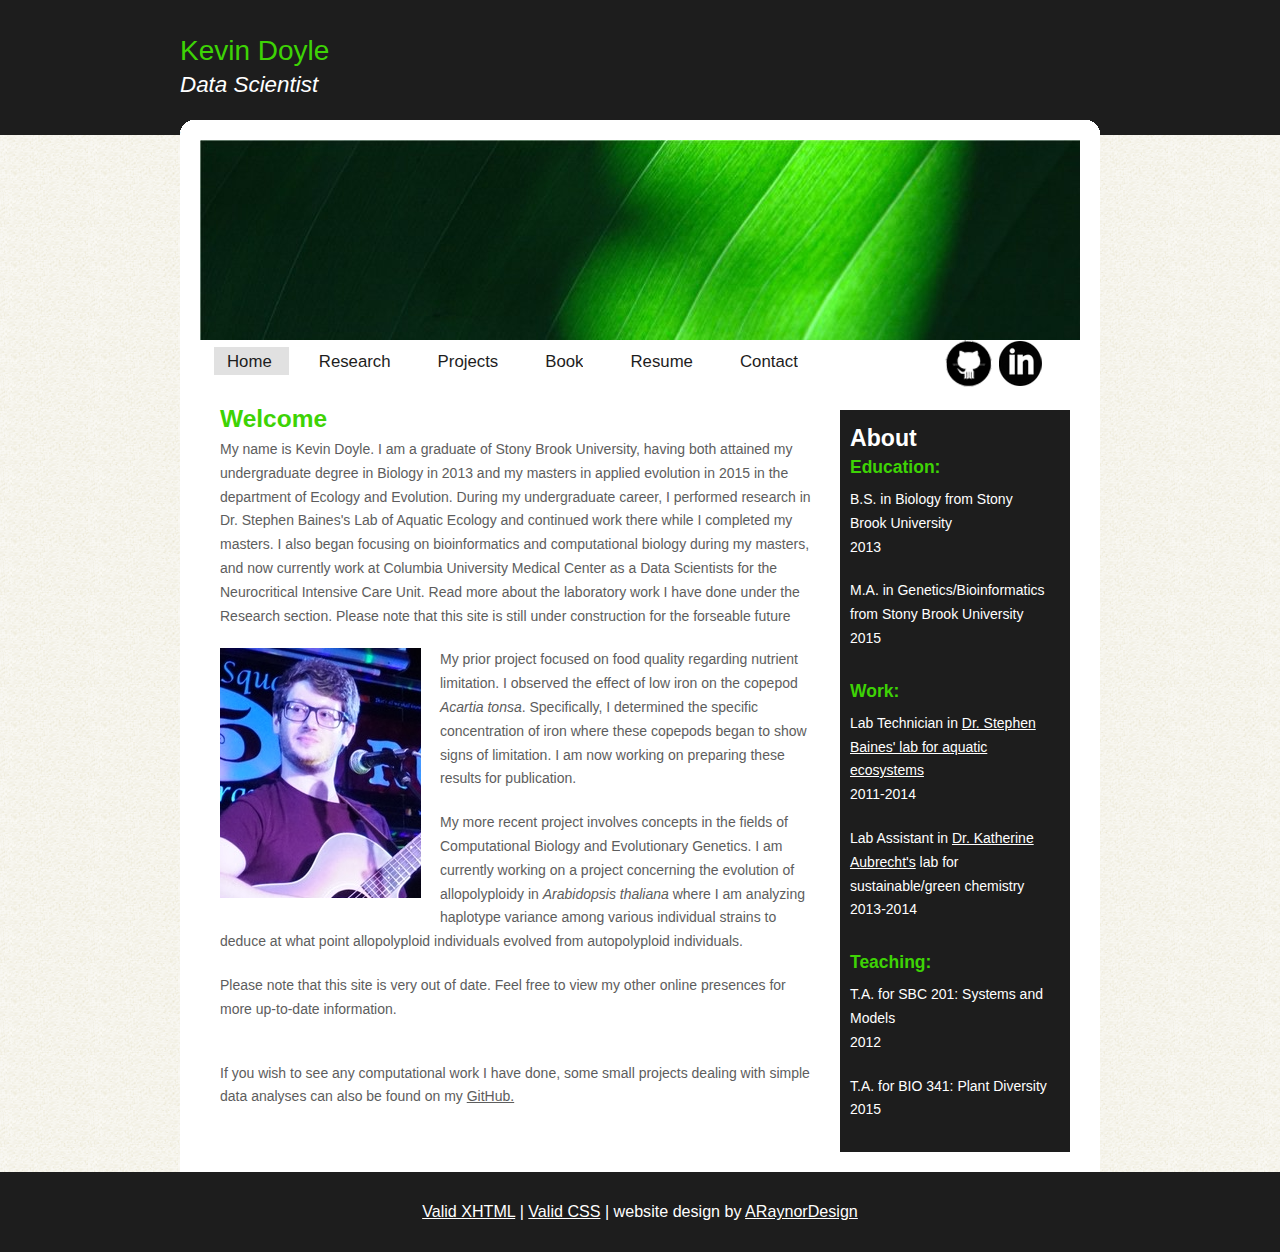
<file: index.html>
<!DOCTYPE html PUBLIC "-//W3C//DTD XHTML 1.1//EN" "http://www.w3.org/TR/xhtml11/DTD/xhtml11.dtd">
<html xmlns="http://www.w3.org/1999/xhtml" xml:lang="en">

<head>
  <title>Kevin Doyle</title>
  <meta name="description" content="Kevin Doyle - Data Scientist" />
  <meta name="keywords" content="enter your keywords here" />
  <meta http-equiv="content-type" content="text/html; charset=iso-8859-1" />
  <link rel="stylesheet" type="text/css" href="css/style.css" />
  <script type="text/javascript" src="js/jquery.min.js"></script>
  <script type="text/javascript" src="js/jquery.easing.min.js"></script>
  <script type="text/javascript" src="js/jquery.lavalamp.min.js"></script>
  <script type="text/javascript">
    $(function() {
      $("#lava_menu").lavaLamp({
        fx: "backout",
        speed: 700
      });
    });
  </script>

</head>

<body>
  <div id="main">
    <div id="header">  
      <h1><span>Kevin Doyle</span></h1>	
	  <h2>Data Scientist</h2>
    </div><!--close header-->			
    <div class="container_header"><p>&nbsp;</p></div>
    <div id="site_background"> 
      <div id="banner">  
		<div id="banner_content">
		</div><!--close banner_content-->	
      </div><!--close banner-->		
	  <div id="site_content">
	    <div id="menubar">
          <ul class="lavaLampWithImage" id="lava_menu">
            <li class="current"><a href="index.html">Home</a></li>
            <li><a href="research.html">Research</a></li>
            <li><a href="projects.html">Projects</a></li>
            <li><a href="book.html">Book</a></li>
            <li><a href="cv.html">Resume</a></li>
              <!-- Change this contact tab or just remove it later -->
            <li><a href="contact.html">Contact</a></li>
          </ul>
	      <div id="contact">
	        <a href="https://github.com/kwdoyle"><img src="images/icons/github_new2.png" alt="github" /></a>
            
            <a href="https://www.linkedin.com/pub/kevin-doyle/78/31a/788"><img src="images/icons/linkedin_new2.png" alt="linkedin" /></a>
	      </div><!--close contact-->
	    </div><!--close menubar-->	
        <div id="content">
          <div class="content_item">
            <h1>Welcome</h1>
            <p>My name is Kevin Doyle. I am a graduate of Stony Brook University, having both attained my undergraduate degree in Biology in 2013 and my masters in applied evolution in 2015 in the department of Ecology and Evolution. During my undergraduate career, I performed research in Dr. Stephen Baines's Lab of Aquatic Ecology and continued work there while I completed my masters. I also began focusing on bioinformatics and computational biology during my masters, and now currently work at Columbia University Medical Center as a Data Scientists for the Neurocritical Intensive Care Unit. Read more about the laboratory work I have done under the Research section. Please note that this site is still under construction for the forseable future</p>
            <!-- put this back if I want a title above the picture <h3>Title here.</h3> -->
            <div style="width:200px; float:left; padding: 0px 20px 10px 0px;"><img alt="image" src="images/me.png" /></div>
            <p>My prior project focused on food quality regarding nutrient limitation. I observed the effect of low iron on the copepod <i>Acartia tonsa</i>. Specifically, I determined the specific concentration of iron where these copepods began to show signs of limitation. I am now working on preparing these results for publication.</p>
            <p>My more recent project involves concepts in the fields of Computational Biology and Evolutionary Genetics. I am currently working on a project concerning the evolution of allopolyploidy in <i>Arabidopsis thaliana</i> where I am analyzing haplotype variance among various individual strains to deduce at what point allopolyploid individuals evolved from autopolyploid individuals.</p>
	    <p>Please note that this site is very out of date. Feel free to view my other online presences for more up-to-date information.</p>
            <p></p>
              <p>If you wish to see any computational work I have done, some small projects dealing with simple data analyses can also be found on my <a href="https://github.com/kwdoyle">GitHub.</a></p>
		  </div><!--close content_item-->	
	      
		  <div class="sidebar_container">       
		    <div class="sidebar">
              <div class="sidebar_item">
                <h2>About</h2>
			    <h3>Education:</h3>
                  <p>B.S. in Biology from Stony Brook University<br />2013</p>
                <p>M.A. in Genetics/Bioinformatics from Stony Brook University<br />2015</p>
              </div><!--close sidebar_item--> 
            </div><!--close sidebar--> 
              
		    <div class="sidebar">
              <div class="sidebar_item">
                <h3>Work:</h3>
                <p>Lab Technician in <a href="http://life.bio.sunysb.edu/ee/baineslab/index.html">Dr. Stephen Baines' lab for aquatic ecosystems</a> <br />2011-2014</p>
                <p>Lab Assistant in <a href="http://www.chem.stonybrook.edu/faculty/aubrecht.shtml">Dr. Katherine Aubrecht's</a> lab for sustainable/green chemistry <br />2013-2014</p>      
              </div><!--close sidebar_item--> 
            </div><!--close sidebar-->  

		    <div class="sidebar">
              <div class="sidebar_item">
                <h3>Teaching:</h3>
                  <p>T.A. for SBC 201: Systems and Models <br />2012</p>
                  <p>T.A. for BIO 341: Plant Diversity <br />2015</p>
              </div><!--close sidebar_item--> 
            </div><!--close sidebar-->  
           </div><!--close sidebar_container-->	

           <br style="clear:both;" />
        </div><!--close content-->	
      </div><!--close site_content-->	
	</div><!--close site_background-->	
    <div id="footer">  
	  <div id="footer_content">
        <a href="http://validator.w3.org/check?uri=referer">Valid XHTML</a> | <a href="http://jigsaw.w3.org/css-validator/check/referer">Valid CSS</a> | website design by <a href="http://www.araynordesign.co.uk">ARaynorDesign</a>
      </div><!--close footer_content-->	
    </div><!--close footer-->	
  </div><!--close main-->	
</body>
</html>
</file>
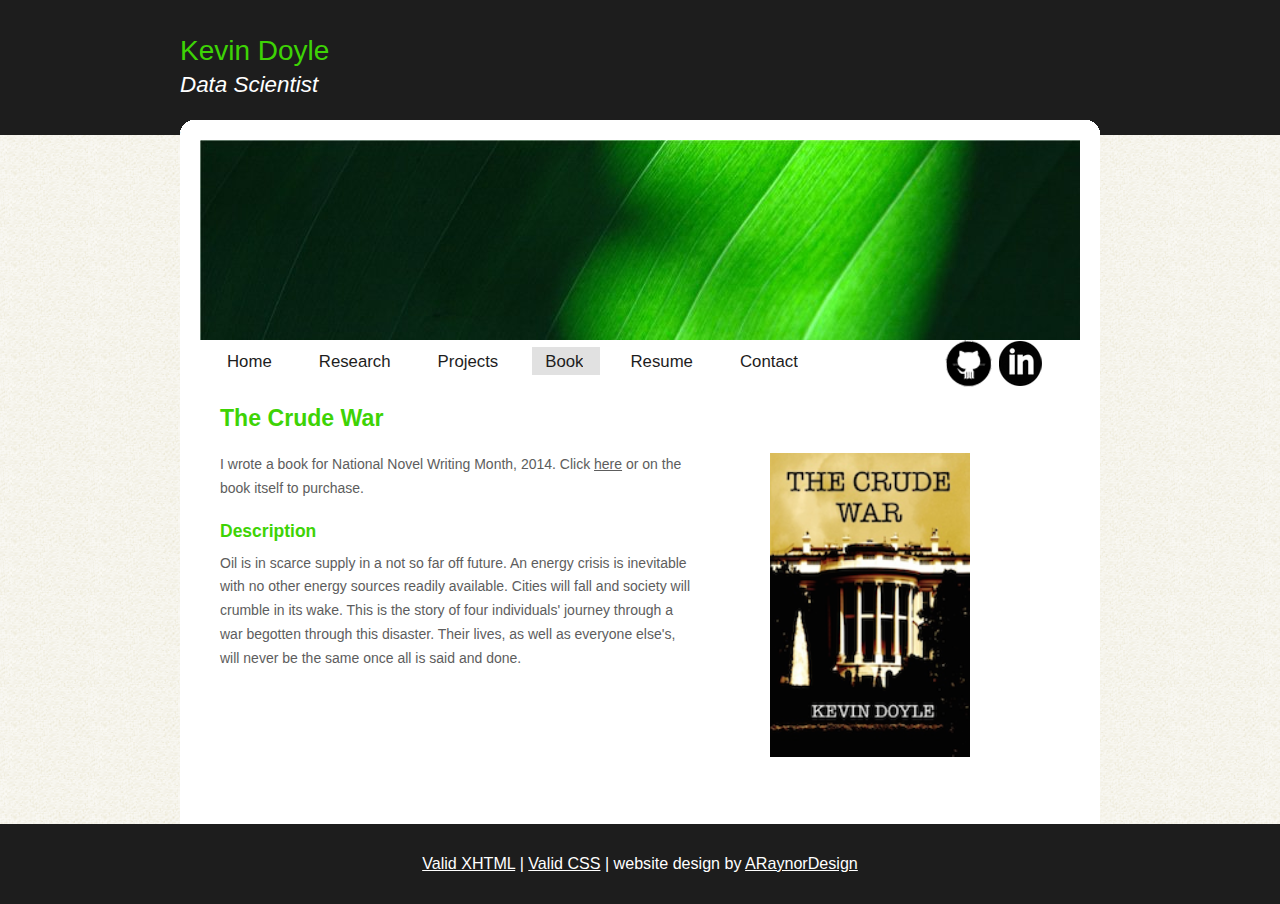
<file: book.html>
<!DOCTYPE html PUBLIC "-//W3C//DTD XHTML 1.1//EN" "http://www.w3.org/TR/xhtml11/DTD/xhtml11.dtd">
<html xmlns="http://www.w3.org/1999/xhtml" xml:lang="en">
<!-- change this page to publications when the time comes -->
<head>
  <title>Kevin Doyle</title>
  <meta name="description" content="Kevin Doyle - Data Scientist" />
  <meta name="keywords" content="enter your keywords here" />
  <meta http-equiv="content-type" content="text/html; charset=iso-8859-1" />
  <link rel="stylesheet" type="text/css" href="css/style.css" />
  <script type="text/javascript" src="js/jquery.min.js"></script>
  <script type="text/javascript" src="js/jquery.easing.min.js"></script>
  <script type="text/javascript" src="js/jquery.lavalamp.min.js"></script>
  <script type="text/javascript">
    $(function() {
      $("#lava_menu").lavaLamp({
        fx: "backout",
        speed: 700
      });
    });
  </script>
</head>

<body>
  <div id="main">
    <div id="header">  
      <h1><span>Kevin Doyle</span></h1>	
	  <h2>Data Scientist</h2>   
    </div><!--close header-->			
  
    <div class="container_header"><p>&nbsp;</p></div>
    <div id="site_background"> 
	  <div id="banner">  
		<div id="banner_content">
		</div><!--close banner_content-->	
      </div><!--close banner-->		
      <div id="site_content">
	    <div id="menubar">
          <ul class="lavaLampWithImage" id="lava_menu">
            <li><a href="index.html">Home</a></li>
            <li><a href="research.html">Research</a></li>
            <li><a href="projects.html">Projects</a></li>
            <li class="current"><a href="book.html">Book</a></li>
            <li><a href="cv.html">Resume</a></li>
            <li><a href="contact.html">Contact</a></li>
          </ul>
	      <div id="contact">
	        <a href="https://github.com/kwdoyle"><img src="images/icons/github_new2.png" alt="github" /></a>
            
            <a href="https://www.linkedin.com/pub/kevin-doyle/78/31a/788"><img src="images/icons/linkedin_new2.png" alt="linkedin" /></a>
	      </div><!--close contact-->
	    </div><!--close menubar-->	
        <div id="content">
          <div class="content_item_4">
              <h2>The Crude War</h2>
		      
              <br/>
              <div style="float:right; width:250px;">
                  <a href="https://www.createspace.com/4859946"><img src="images/crudewar.png" width="200" height="304" alt="book" /></a>
	          </div>
              <!-- this style= stuff will determine the size of the text box here -->
              <div style="float:left; width:475px;"><p>I wrote a book for National Novel Writing Month, 2014. Click <a href="https://www.createspace.com/4859946">here</a> or on the book itself to purchase.</p>
                  <h3>Description</h3>
                  <p>Oil is in scarce supply in a not so far off future. An energy crisis is inevitable with no other energy sources readily available. Cities will fall and society will crumble in its wake. This is the story of four individuals' journey through a war begotten through this disaster. Their lives, as well as everyone else's, will never be the same once all is said and done.</p></div>
	          <br style="clear:both" />
              <p>&nbsp;</p>
          </div><!--close content_item-->
	    
           <br style="clear:both;" />
        </div><!--close content-->	
      </div><!--close site_content-->	
	</div><!--close site_background-->	
    <div id="footer">  
	  <div id="footer_content">
        <a href="http://validator.w3.org/check?uri=referer">Valid XHTML</a> | <a href="http://jigsaw.w3.org/css-validator/check/referer">Valid CSS</a> | website design by <a href="http://www.araynordesign.co.uk">ARaynorDesign</a>
      </div><!--close footer_content-->	
    </div><!--close footer-->	
  </div><!--close main-->	
</body>
</html>
</file>
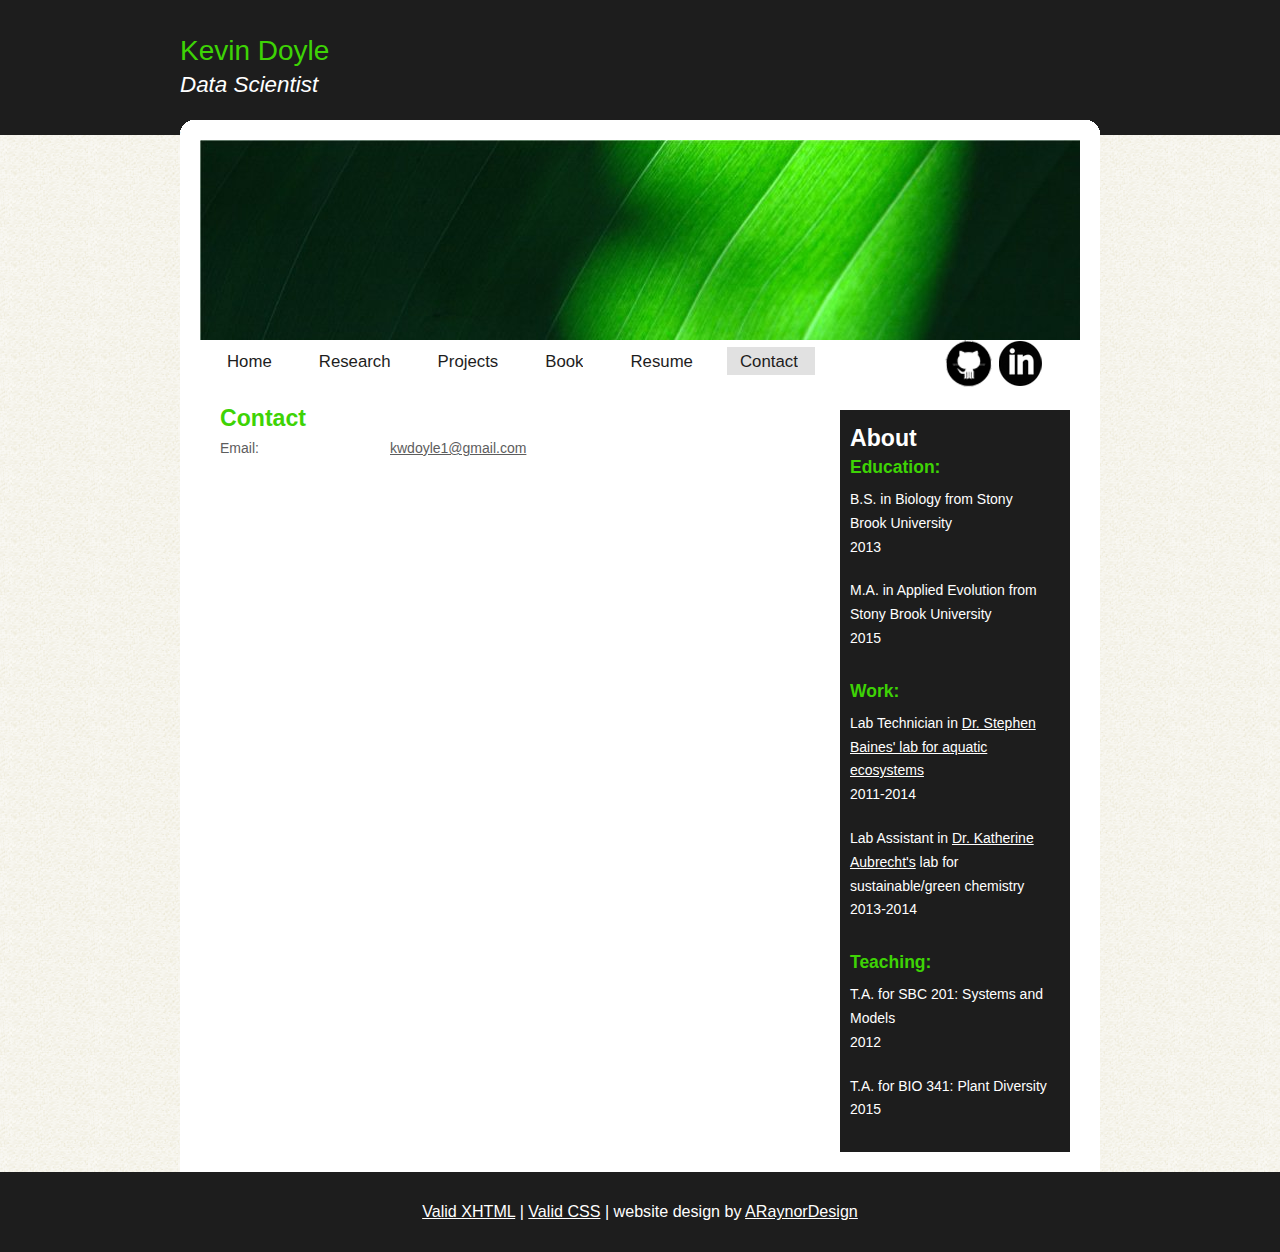
<file: contact.html>
<!DOCTYPE html PUBLIC "-//W3C//DTD XHTML 1.1//EN" "http://www.w3.org/TR/xhtml11/DTD/xhtml11.dtd">
<html xmlns="http://www.w3.org/1999/xhtml" xml:lang="en">

<head>
  <title>Kevin Doyle</title>
  <meta name="description" content="Kevin Doyle - Data Scientist" />
  <meta name="keywords" content="enter your keywords here" />
  <meta http-equiv="content-type" content="text/html; charset=iso-8859-1" />
  <link rel="stylesheet" type="text/css" href="css/style.css" />
  <script type="text/javascript" src="js/jquery.min.js"></script>
  <script type="text/javascript" src="js/jquery.easing.min.js"></script>
  <script type="text/javascript" src="js/jquery.lavalamp.min.js"></script>
  <script type="text/javascript">
    $(function() {
      $("#lava_menu").lavaLamp({
        fx: "backout",
        speed: 700
      });
    });
  </script>
</head>

<body>
  <div id="main">
    <div id="header">  
      <h1><span>Kevin Doyle</span></h1>	
	  <h2>Data Scientist</h2>     
    </div><!--close header-->			
  
    <div class="container_header"><p>&nbsp;</p></div>
    <div id="site_background">       
	  <div id="banner">  
		<div id="banner_content">
		</div><!--close banner_content-->	
      </div><!--close banner-->		
      <div id="site_content">
	    <div id="menubar">
          <ul class="lavaLampWithImage" id="lava_menu">
            <li><a href="index.html">Home</a></li>
            <li><a href="research.html">Research</a></li>
            <li><a href="projects.html">Projects</a></li>
            <li><a href="book.html">Book</a></li>
            <li><a href="cv.html">Resume</a></li>
            <li class="current"><a href="contact.html">Contact</a></li>
          </ul>
	      <div id="contact">
	        <a href="https://github.com/kwdoyle"><img src="images/icons/github_new2.png" alt="github" /></a>
            
            <a href="https://www.linkedin.com/pub/kevin-doyle/78/31a/788"><img src="images/icons/linkedin_new2.png" alt="linkedin" /></a>
	      </div><!--close contact-->
	    </div><!--close menubar-->	
        <div id="content">
          <div class="clear"></div>
          <div class="content_item">
            <h2>Contact</h2>
            
            <div style="width:170px; float:left;"><p>Email:</p></div>
              <div style="width:430px; float:right;"><p><a href="mailto:kwdoyle1@gmail.com">kwdoyle1@gmail.com</a></p></div>
            <!-- <div style="width:170px; float:left;"><p>This can be another potential thing:</p></div>
		    <div style="width:430px; float:right;"><p>hi</p></div> -->
            
          </div><!--close content_item-->
	    
		 <div class="sidebar_container">       
		    <div class="sidebar">
              <div class="sidebar_item">
                <h2>About</h2>
			    <h3>Education:</h3>
                  <p>B.S. in Biology from Stony Brook University<br />2013</p>
                <p>M.A. in Applied Evolution from Stony Brook University<br />2015</p>
              </div><!--close sidebar_item--> 
            </div><!--close sidebar--> 
              
		    <div class="sidebar">
              <div class="sidebar_item">
                <h3>Work:</h3>
                 <p>Lab Technician in <a href="http://life.bio.sunysb.edu/ee/baineslab/index.html">Dr. Stephen Baines' lab for aquatic ecosystems</a> <br />2011-2014</p>
                <p>Lab Assistant in <a href="http://www.chem.stonybrook.edu/faculty/aubrecht.shtml">Dr. Katherine Aubrecht's</a> lab for sustainable/green chemistry <br />2013-2014</p> 
              </div><!--close sidebar_item--> 
            </div><!--close sidebar-->  

		    <div class="sidebar">
              <div class="sidebar_item">
                <h3>Teaching:</h3>
                  <p>T.A. for SBC 201: Systems and Models <br />2012</p>
                  <p>T.A. for BIO 341: Plant Diversity <br />2015</p>
              </div><!--close sidebar_item--> 
            </div><!--close sidebar-->  
           </div><!--close sidebar_container-->	
         <br style="clear:both;" />
      </div><!--close content-->	
    </div><!--close site_content-->	
	</div><!--close site_background-->	
    <div id="footer">  
	  <div id="footer_content">
        <a href="http://validator.w3.org/check?uri=referer">Valid XHTML</a> | <a href="http://jigsaw.w3.org/css-validator/check/referer">Valid CSS</a> | website design by <a href="http://www.araynordesign.co.uk">ARaynorDesign</a>
      </div><!--close footer_content-->	
    </div><!--close footer-->	
  </div><!--close main-->	
</body>
</html>
</file>
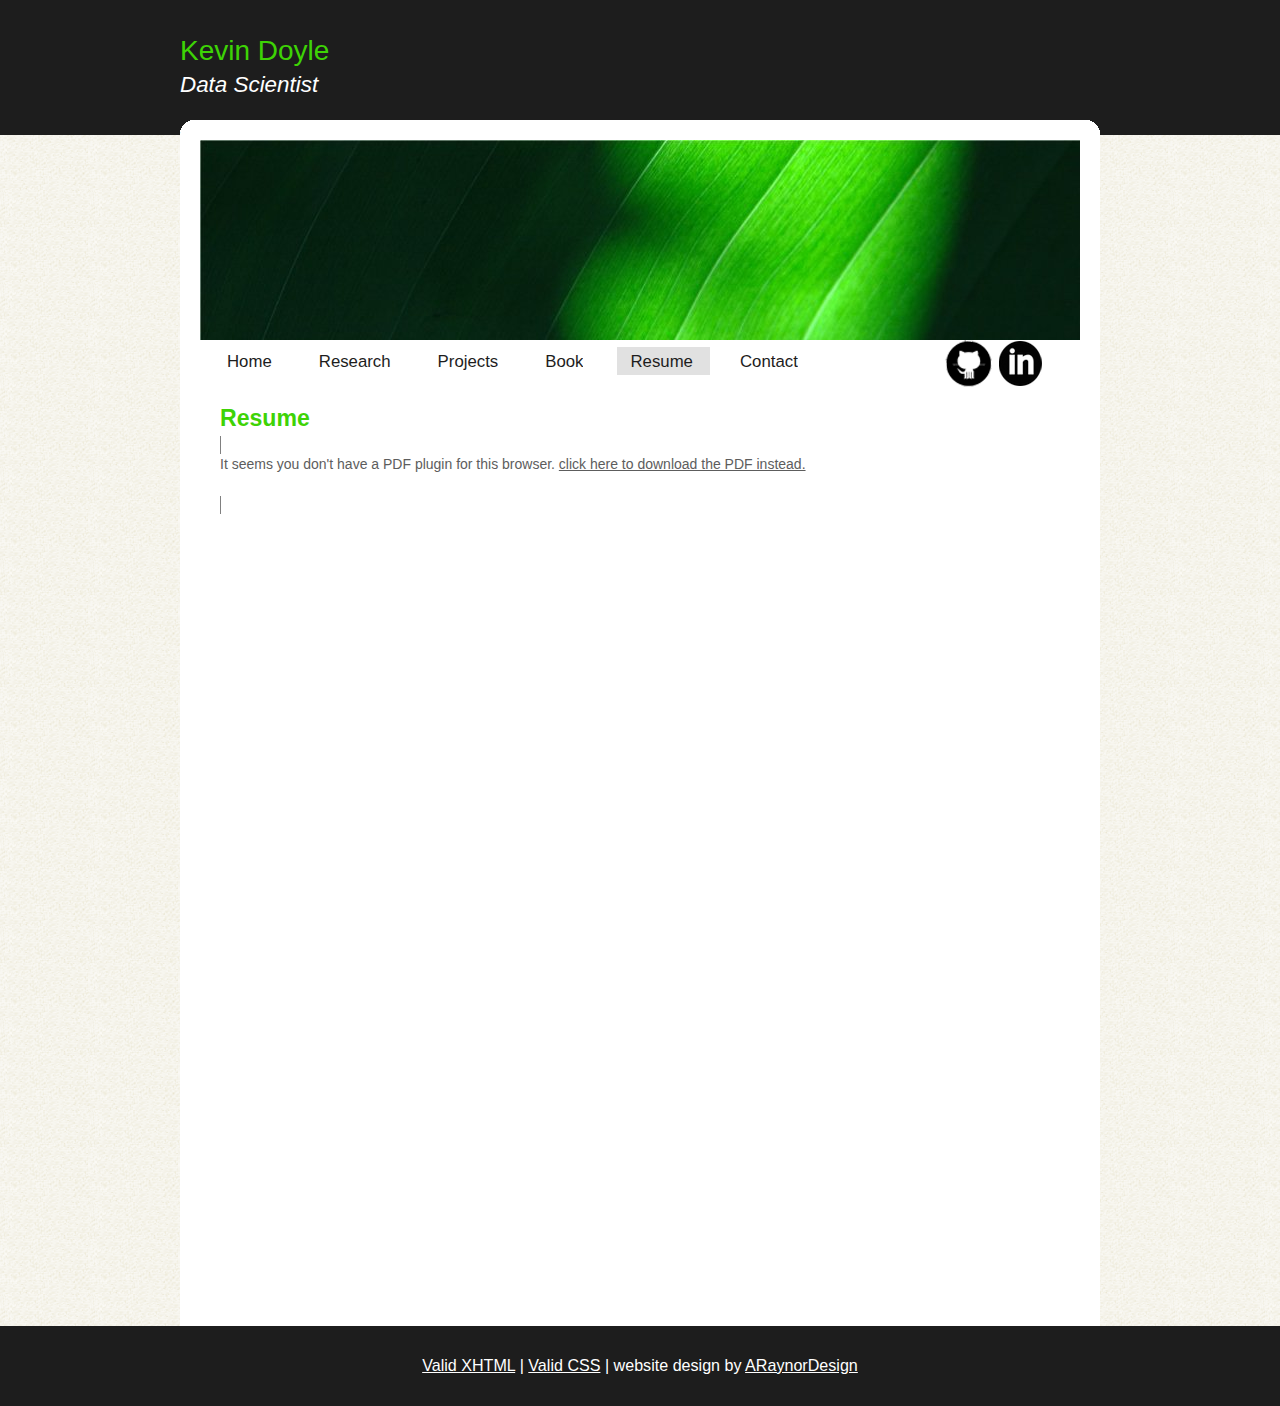
<file: cv.html>
<!DOCTYPE html PUBLIC "-//W3C//DTD XHTML 1.1//EN" "http://www.w3.org/TR/xhtml11/DTD/xhtml11.dtd">
<html xmlns="http://www.w3.org/1999/xhtml" xml:lang="en">

<head>
  <title>Kevin Doyle</title>
  <meta name="description" content="Kevin Doyle - Data Scientist" />
  <meta name="keywords" content="enter your keywords here" />
  <meta http-equiv="content-type" content="text/html; charset=iso-8859-1" />
  <link rel="stylesheet" type="text/css" href="css/style.css" />
  <script type="text/javascript" src="js/jquery.min.js"></script>
  <script type="text/javascript" src="js/jquery.easing.min.js"></script>
  <script type="text/javascript" src="js/jquery.lavalamp.min.js"></script>
  <script type="text/javascript">
    $(function() {
      $("#lava_menu").lavaLamp({
        fx: "backout",
        speed: 700
      });
    });
  </script>
</head>

<body>
  <div id="main">
    <div id="header">    
      <h1><span>Kevin Doyle</span></h1>	
	  <h2>Data Scientist</h2>
    </div><!--close header-->			 
    <div class="container_header"><p>&nbsp;</p></div>
	<div id="site_background"> 
      <div id="banner">  
		<div id="banner_content">
		</div><!--close banner_content-->	
      </div><!--close banner-->	
      <div id="site_content">
	    <div id="menubar">
          <ul class="lavaLampWithImage" id="lava_menu">
            <li><a href="index.html">Home</a></li>
            <li><a href="research.html">Research</a></li>
            <li><a href="projects.html">Projects</a></li>
            <li><a href="book.html">Book</a></li>
            <li class="current"><a href="cv.html">Resume</a></li>
            <li><a href="contact.html">Contact</a></li>
          </ul>
	      <div id="contact">
	        <a href="https://github.com/kwdoyle"><img src="images/icons/github_new2.png" alt="github" /></a>
            
            <a href="https://www.linkedin.com/pub/kevin-doyle/78/31a/788"><img src="images/icons/linkedin_new2.png" alt="linkedin" /></a>
	      </div><!--close contact-->
	    </div><!--close menubar-->	
        <div id="content">
          <div class="content_item_3">
            <h2>Resume</h2>
	        <object data="docs/Kevin_Doyle_Resume.pdf" type="application/pdf" width="100%" height="90%">
 
  <p>It seems you don't have a PDF plugin for this browser.
  <a href="docs/Kevin_Doyle_CV.pdf">click here to
  download the PDF instead.</a></p>
  
</object>
              
		  </div><!--close content_item-->
	      
		  
           <br style="clear:both;" />
        </div><!--close content-->	
      </div><!--close site_content-->	
	</div><!--close site_background-->	
    <div id="footer">  
	  <div id="footer_content">
        <a href="http://validator.w3.org/check?uri=referer">Valid XHTML</a> | <a href="http://jigsaw.w3.org/css-validator/check/referer">Valid CSS</a> | website design by <a href="http://www.araynordesign.co.uk">ARaynorDesign</a>
      </div><!--close footer_content-->	
    </div><!--close footer-->	
  </div><!--close main-->	
</body>
</html>
</file>
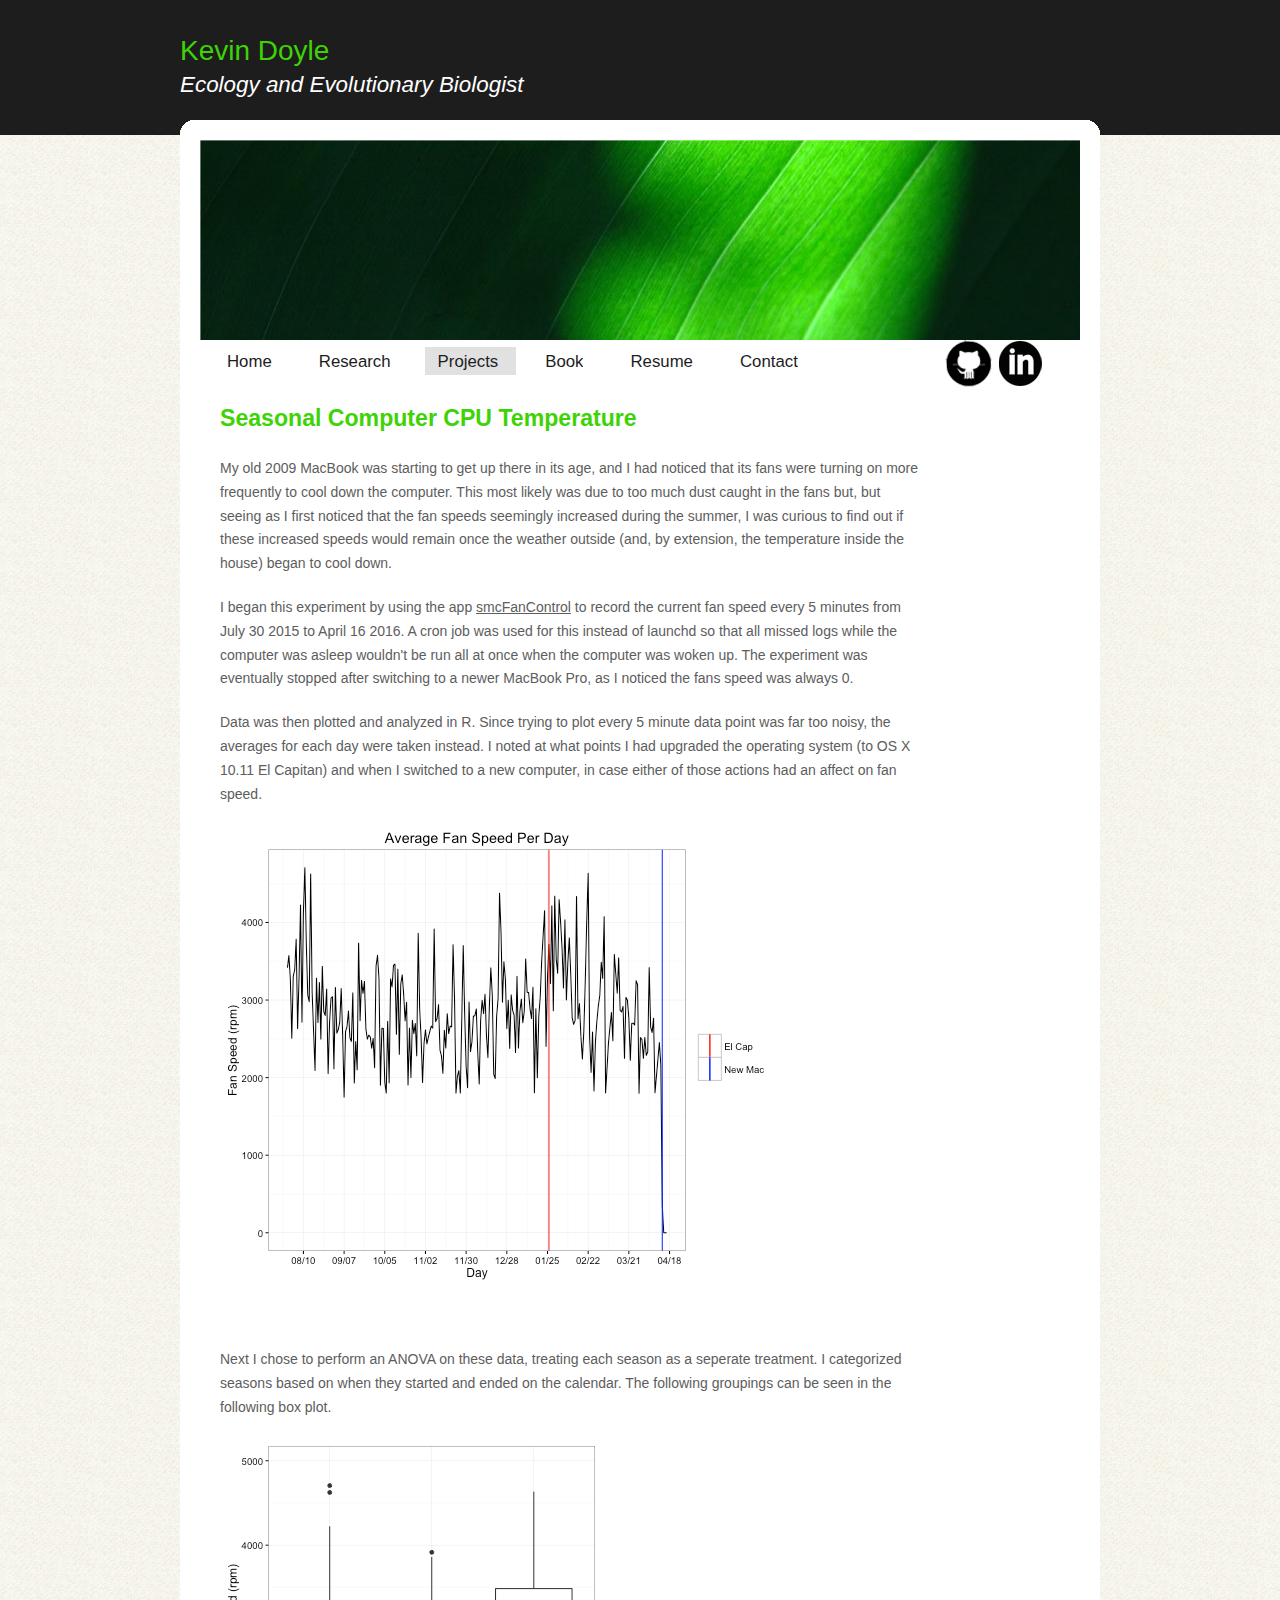
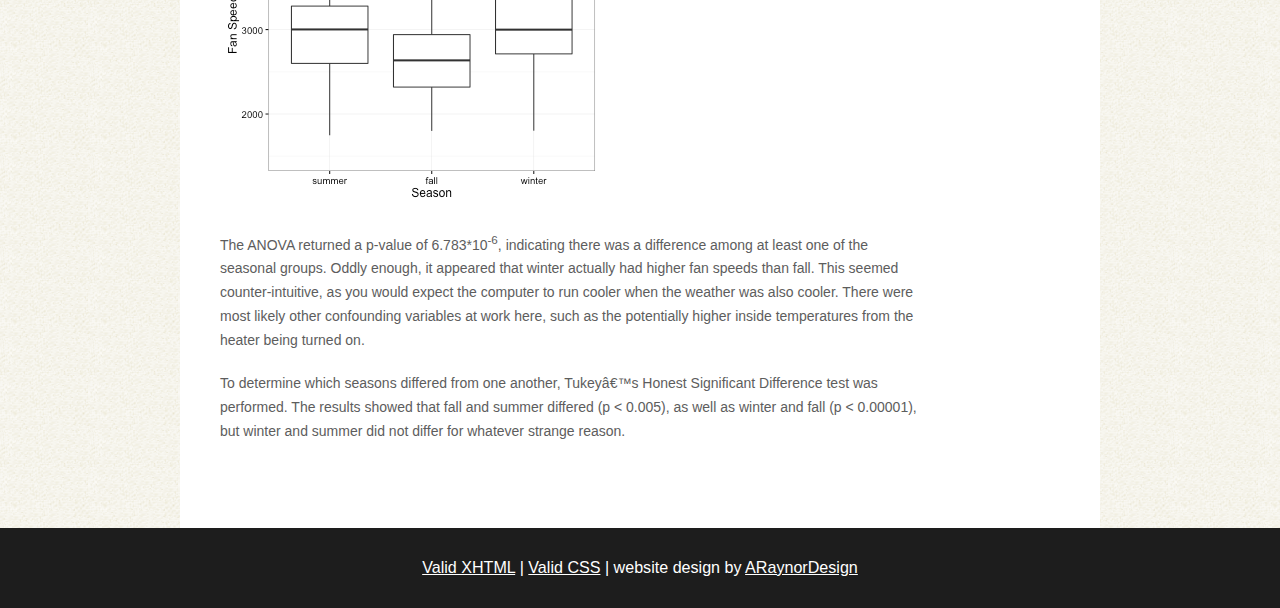
<file: fan speed.html>
<!DOCTYPE html PUBLIC "-//W3C//DTD XHTML 1.1//EN" "http://www.w3.org/TR/xhtml11/DTD/xhtml11.dtd">
<html xmlns="http://www.w3.org/1999/xhtml" xml:lang="en">

<head>
  <title>Kevin Doyle</title>
  <meta name="description" content="Kevin Doyle - Ecology and Evolutionary Biologist" />
  <meta name="keywords" content="enter your keywords here" />
  <meta http-equiv="content-type" content="text/html; charset=iso-8859-1" />
  <link rel="stylesheet" type="text/css" href="css/style.css" />
  <script type="text/javascript" src="js/jquery.min.js"></script>
  <script type="text/javascript" src="js/jquery.easing.min.js"></script>
  <script type="text/javascript" src="js/jquery.lavalamp.min.js"></script>
  <script type="text/javascript">
    $(function() {
      $("#lava_menu").lavaLamp({
        fx: "backout",
        speed: 700
      });
    });
  </script>
</head>

<body>
  <div id="main">
    <div id="header">  
      <h1><span>Kevin Doyle</span></h1>	
	  <h2>Ecology and Evolutionary Biologist</h2> 
    </div><!--close header-->			  
    <div class="container_header"><p>&nbsp;</p></div>
    <div id="site_background"> 
 	  <div id="banner">  
		<div id="banner_content">
		</div><!--close banner_content-->	
      </div><!--close banner-->		
	  <div id="site_content">
	    <div id="menubar">
          <ul class="lavaLampWithImage" id="lava_menu">
            <li><a href="index.html">Home</a></li>
            <li><a href="projects.html">Research</a></li>
            <li class="current"><a href="projects2.html">Projects</a></li>
            <li><a href="book.html">Book</a></li>
            <li><a href="cv.html">Resume</a></li>
            <li><a href="contact.html">Contact</a></li>
          </ul>
	      <div id="contact">
	        <a href="https://github.com/kwdoyle"><img src="images/icons/github_new2.png" alt="github" /></a>
            
            <a href="https://www.linkedin.com/pub/kevin-doyle/78/31a/788"><img src="images/icons/linkedin_new2.png" alt="linkedin" /></a>
	      </div><!--close contact-->
	    </div><!--close menubar-->	
        <div id="content">
          <div class="content_item_2">
            <h2>Seasonal Computer CPU Temperature</h2>
              <div style="float:left; width:700px;">
                  <p></p>
            <p>My old 2009 MacBook was starting to get up there in its age, and I had noticed that its fans were turning on more frequently to cool down the computer. This most likely was due to too much dust caught in the fans but, but seeing as I first noticed that the fan speeds seemingly increased during the summer, I was curious to find out if these increased speeds would remain once the weather outside (and, by extension, the temperature inside the house) began to cool down.</p>
              
	        
		  	  <p>I began this experiment by using the app <a href="https://www.macupdate.com/app/mac/23049/smcfancontrol">smcFanControl</a> to record the current fan speed every 5 minutes from July 30 2015 to April 16 2016. A cron job was used for this instead of launchd so that all missed logs while the computer was asleep wouldn't be run all at once when the computer was woken up. The experiment was eventually stopped after switching to a newer MacBook Pro, as I noticed the fans speed was always 0.</p>
                
     
		  	  <p>Data was then plotted and analyzed in R. Since trying to plot every 5 minute data point was far too noisy, the averages for each day were taken instead. I noted at what points I had upgraded the operating system (to OS X 10.11 El Capitan) and when I switched to a new computer, in case either of those actions had an affect on fan speed.</p>
              
              <img src=images/fan%20speed.png>
           
	        </div>
	        <br style="clear:both" />
              <p></p><p></p><p></p> <!--<p></p> <!--<p></p><p></p> -->
            <div style="float:left; width:700px;">  
              <p>Next I chose to perform an ANOVA on these data, treating each season as a seperate treatment. I categorized seasons based on when they started and ended on the calendar. The following groupings can be seen in the following box plot.</p>
                
              <img src=images/fan%20boxplot.png>
            
	        
		  	  <p></p>
                
              <p>The ANOVA returned a p-value of 6.783*10<sup>-6</sup>, indicating there was a difference among at least one of the seasonal groups. Oddly enough, it appeared that winter actually had higher fan speeds than fall. This seemed counter-intuitive, as you would expect the computer to run cooler when the weather was also cooler. There were most likely other confounding variables at work here, such as the potentially higher inside temperatures from the heater being turned on. </p>
                
              <p>To determine which seasons differed from one another, Tukey’s Honest Significant Difference test was performed. The results showed that fall and summer differed (p &lt; 0.005), as well as winter and fall (p &lt; 0.00001), but winter and summer did not differ for whatever strange reason.</p>
         
	        </div>
	        <br style="clear:both" />
              
	      <p>&nbsp;</p>
		  </div><!--close content_item-->
	    
		 
           <br style="clear:both;" />
        </div><!--close content-->	
      </div><!--close site_content-->	
	</div><!--close site_background-->	
    <div id="footer">  
	  <div id="footer_content">
        <a href="http://validator.w3.org/check?uri=referer">Valid XHTML</a> | <a href="http://jigsaw.w3.org/css-validator/check/referer">Valid CSS</a> | website design by <a href="http://www.araynordesign.co.uk">ARaynorDesign</a>
      </div><!--close footer_content-->	
    </div><!--close footer-->	
  </div><!--close main-->	
</body>
</html>
</file>
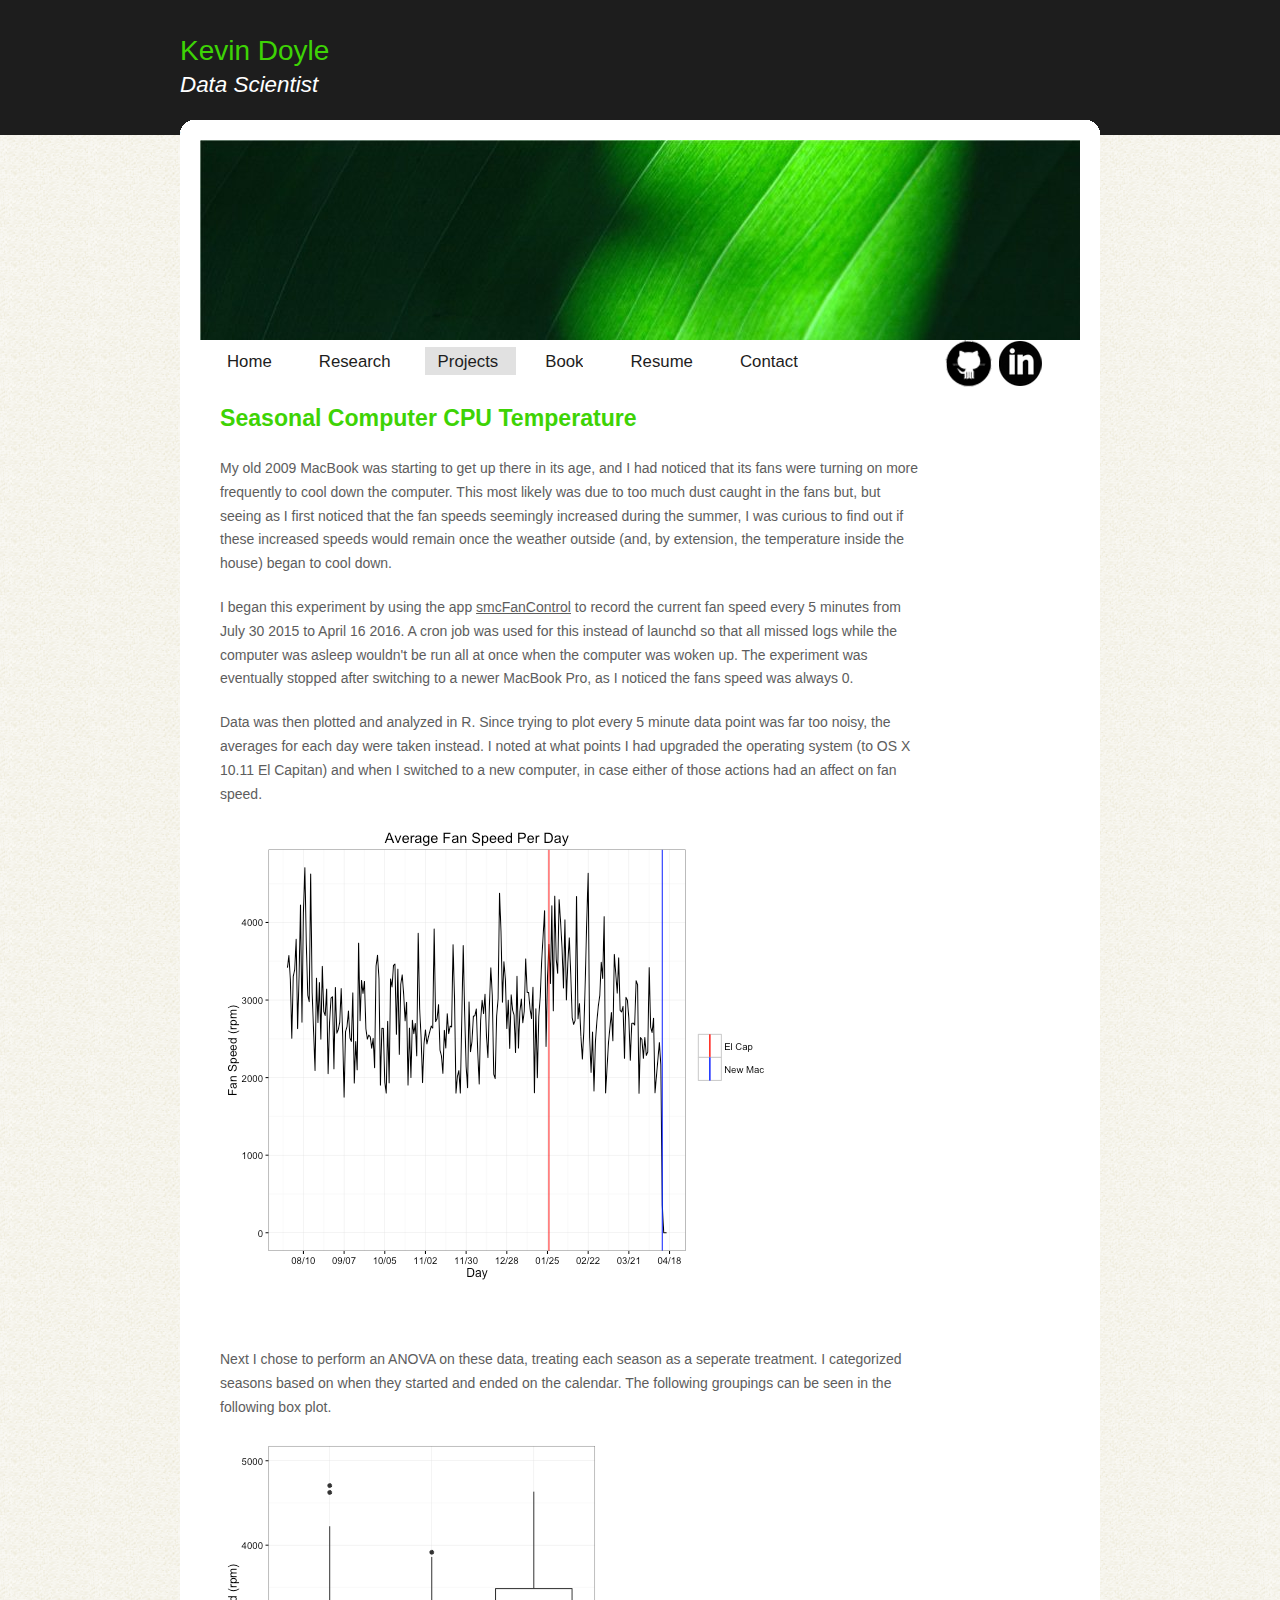
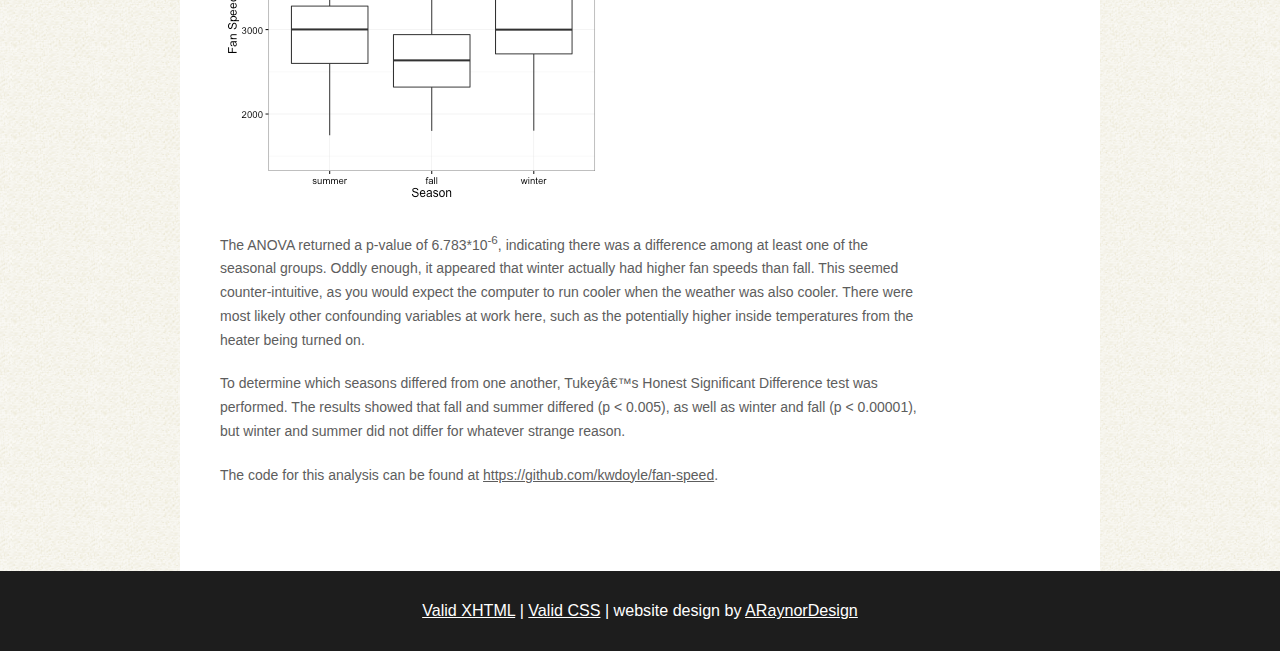
<file: fan_speed.html>
<!DOCTYPE html PUBLIC "-//W3C//DTD XHTML 1.1//EN" "http://www.w3.org/TR/xhtml11/DTD/xhtml11.dtd">
<html xmlns="http://www.w3.org/1999/xhtml" xml:lang="en">

<head>
  <title>Kevin Doyle</title>
  <meta name="description" content="Kevin Doyle - Data Scientist" />
  <meta name="keywords" content="enter your keywords here" />
  <meta http-equiv="content-type" content="text/html; charset=iso-8859-1" />
  <link rel="stylesheet" type="text/css" href="css/style.css" />
  <script type="text/javascript" src="js/jquery.min.js"></script>
  <script type="text/javascript" src="js/jquery.easing.min.js"></script>
  <script type="text/javascript" src="js/jquery.lavalamp.min.js"></script>
  <script type="text/javascript">
    $(function() {
      $("#lava_menu").lavaLamp({
        fx: "backout",
        speed: 700
      });
    });
  </script>
</head>

<body>
  <div id="main">
    <div id="header">  
      <h1><span>Kevin Doyle</span></h1>	
	  <h2>Data Scientist</h2> 
    </div><!--close header-->			  
    <div class="container_header"><p>&nbsp;</p></div>
    <div id="site_background"> 
 	  <div id="banner">  
		<div id="banner_content">
		</div><!--close banner_content-->	
      </div><!--close banner-->		
	  <div id="site_content">
	    <div id="menubar">
          <ul class="lavaLampWithImage" id="lava_menu">
            <li><a href="index.html">Home</a></li>
            <li><a href="research.html">Research</a></li>
            <li class="current"><a href="projects.html">Projects</a></li>
            <li><a href="book.html">Book</a></li>
            <li><a href="cv.html">Resume</a></li>
            <li><a href="contact.html">Contact</a></li>
          </ul>
	      <div id="contact">
	        <a href="https://github.com/kwdoyle"><img src="images/icons/github_new2.png" alt="github" /></a>
            
            <a href="https://www.linkedin.com/pub/kevin-doyle/78/31a/788"><img src="images/icons/linkedin_new2.png" alt="linkedin" /></a>
	      </div><!--close contact-->
	    </div><!--close menubar-->	
        <div id="content">
          <div class="content_item_2">
            <h2>Seasonal Computer CPU Temperature</h2>
              <div style="float:left; width:700px;">
                  <p></p>
            <p>My old 2009 MacBook was starting to get up there in its age, and I had noticed that its fans were turning on more frequently to cool down the computer. This most likely was due to too much dust caught in the fans but, but seeing as I first noticed that the fan speeds seemingly increased during the summer, I was curious to find out if these increased speeds would remain once the weather outside (and, by extension, the temperature inside the house) began to cool down.</p>
              
	        
		  	  <p>I began this experiment by using the app <a href="https://www.macupdate.com/app/mac/23049/smcfancontrol">smcFanControl</a> to record the current fan speed every 5 minutes from July 30 2015 to April 16 2016. A cron job was used for this instead of launchd so that all missed logs while the computer was asleep wouldn't be run all at once when the computer was woken up. The experiment was eventually stopped after switching to a newer MacBook Pro, as I noticed the fans speed was always 0.</p>
                
     
		  	  <p>Data was then plotted and analyzed in R. Since trying to plot every 5 minute data point was far too noisy, the averages for each day were taken instead. I noted at what points I had upgraded the operating system (to OS X 10.11 El Capitan) and when I switched to a new computer, in case either of those actions had an affect on fan speed.</p>
              
              <img src=images/fan_speed.png>
           
	        </div>
	        <br style="clear:both" />
              <p></p><p></p><p></p> <!--<p></p> <!--<p></p><p></p> -->
            <div style="float:left; width:700px;">  
              <p>Next I chose to perform an ANOVA on these data, treating each season as a seperate treatment. I categorized seasons based on when they started and ended on the calendar. The following groupings can be seen in the following box plot.</p>
                
              <img src=images/fan_boxplot.png>
            
	        
		  	  <p></p>
                
              <p>The ANOVA returned a p-value of 6.783*10<sup>-6</sup>, indicating there was a difference among at least one of the seasonal groups. Oddly enough, it appeared that winter actually had higher fan speeds than fall. This seemed counter-intuitive, as you would expect the computer to run cooler when the weather was also cooler. There were most likely other confounding variables at work here, such as the potentially higher inside temperatures from the heater being turned on. </p>
                
              <p>To determine which seasons differed from one another, Tukey’s Honest Significant Difference test was performed. The results showed that fall and summer differed (p &lt; 0.005), as well as winter and fall (p &lt; 0.00001), but winter and summer did not differ for whatever strange reason.
              </p>
                
              <p>The code for this analysis can be found at <a href ="https://github.com/kwdoyle/fan-speed">https://github.com/kwdoyle/fan-speed</a>.</p>
         
	        </div>
	        <br style="clear:both" />
              
	      <p>&nbsp;</p>
		  </div><!--close content_item-->
	    
		 
           <br style="clear:both;" />
        </div><!--close content-->	
      </div><!--close site_content-->	
	</div><!--close site_background-->	
    <div id="footer">  
	  <div id="footer_content">
        <a href="http://validator.w3.org/check?uri=referer">Valid XHTML</a> | <a href="http://jigsaw.w3.org/css-validator/check/referer">Valid CSS</a> | website design by <a href="http://www.araynordesign.co.uk">ARaynorDesign</a>
      </div><!--close footer_content-->	
    </div><!--close footer-->	
  </div><!--close main-->	
</body>
</html>
</file>
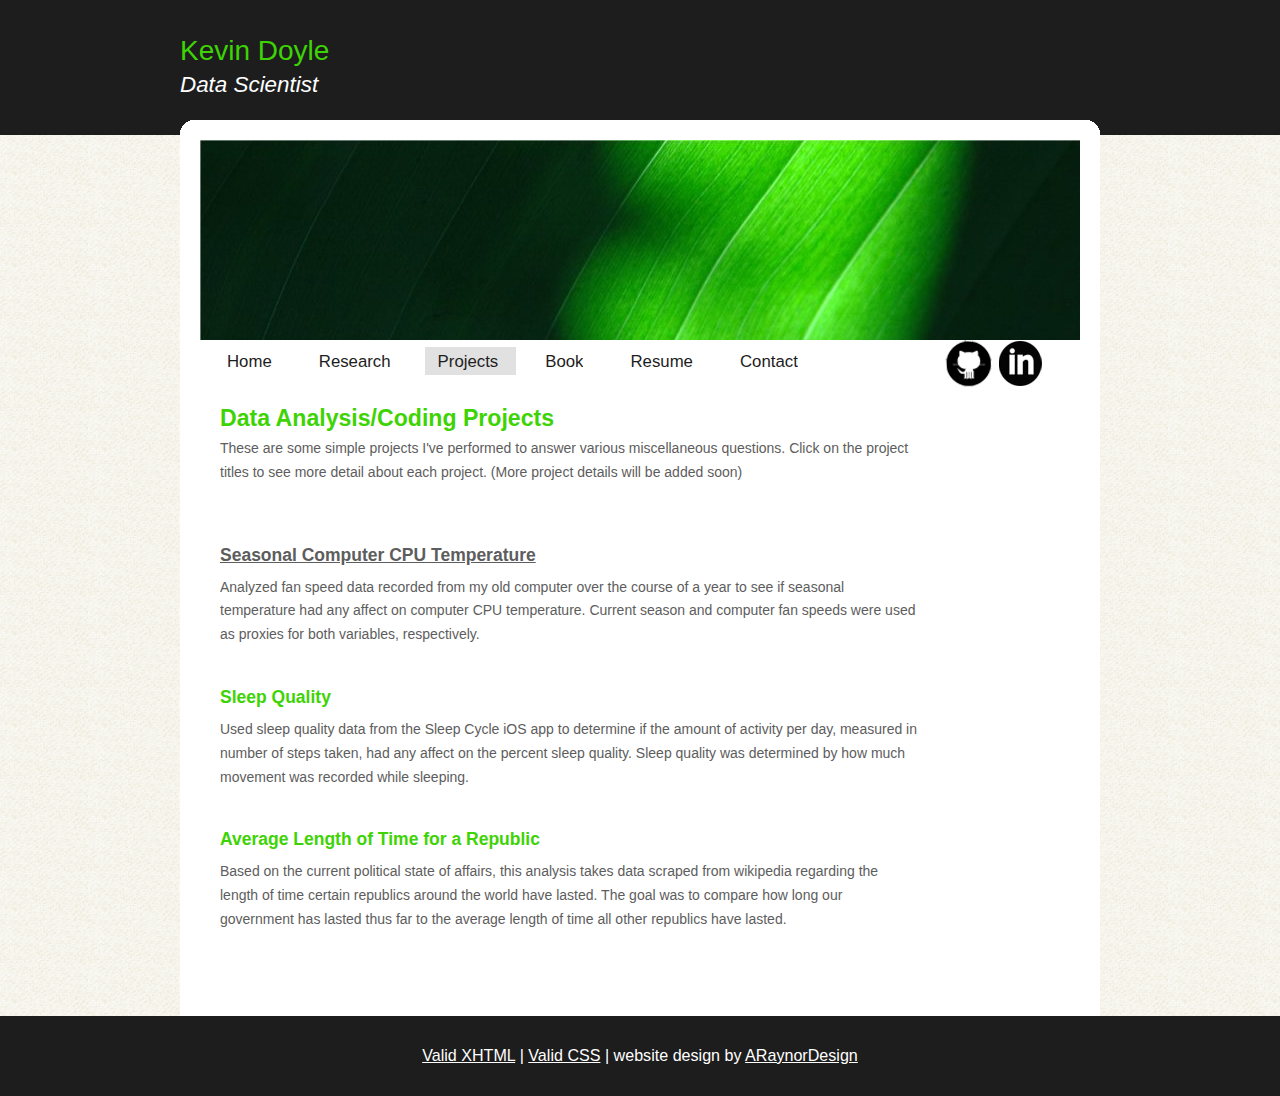
<file: projects.html>
<!DOCTYPE html PUBLIC "-//W3C//DTD XHTML 1.1//EN" "http://www.w3.org/TR/xhtml11/DTD/xhtml11.dtd">
<html xmlns="http://www.w3.org/1999/xhtml" xml:lang="en">

<head>
  <title>Kevin Doyle</title>
  <meta name="description" content="Kevin Doyle - Data Scientist" />
  <meta name="keywords" content="enter your keywords here" />
  <meta http-equiv="content-type" content="text/html; charset=iso-8859-1" />
  <link rel="stylesheet" type="text/css" href="css/style.css" />
  <script type="text/javascript" src="js/jquery.min.js"></script>
  <script type="text/javascript" src="js/jquery.easing.min.js"></script>
  <script type="text/javascript" src="js/jquery.lavalamp.min.js"></script>
  <script type="text/javascript">
    $(function() {
      $("#lava_menu").lavaLamp({
        fx: "backout",
        speed: 700
      });
    });
  </script>
</head>

<body>
  <div id="main">
    <div id="header">  
      <h1><span>Kevin Doyle</span></h1>	
	  <h2>Data Scientist</h2> 
    </div><!--close header-->			  
    <div class="container_header"><p>&nbsp;</p></div>
    <div id="site_background"> 
 	  <div id="banner">  
		<div id="banner_content">
		</div><!--close banner_content-->	
      </div><!--close banner-->		
	  <div id="site_content">
	    <div id="menubar">
          <ul class="lavaLampWithImage" id="lava_menu">
            <li><a href="index.html">Home</a></li>
            <li><a href="research.html">Research</a></li>
            <li class="current"><a href="projects.html">Projects</a></li>
            <li><a href="book.html">Book</a></li>
            <li><a href="cv.html">Resume</a></li>
            <li><a href="contact.html">Contact</a></li>
          </ul>
	      <div id="contact">
	        <a href="https://github.com/kwdoyle"><img src="images/icons/github_new2.png" alt="github" /></a>
            
            <a href="https://www.linkedin.com/pub/kevin-doyle/78/31a/788"><img src="images/icons/linkedin_new2.png" alt="linkedin" /></a>
	      </div><!--close contact-->
	    </div><!--close menubar-->	
        <div id="content">
          <div class="content_item_2">
            <h2>Data Analysis/Coding Projects</h2>
            <p>These are some simple projects I've performed to answer various miscellaneous questions. Click on the project titles to see more detail about each project. (More project details will be added soon)</p>
              <p></p><p></p>
              <h3><a href="fan_speed.html">Seasonal Computer CPU Temperature</a></h3>
            
            
	        <div style="float:left; width:700px;">
		  	  <p>Analyzed fan speed data recorded from my old computer over the course of a year to see if seasonal temperature had any affect on computer CPU temperature. Current season and computer fan speeds were used as proxies for both variables, respectively. </p>
                
             <!--  this ul stuff makes bullet points <ul>
                <li>Lorem ipsum dolor sit amet, consectetur adipiscing elit.</li>
                <li>Lorem ipsum dolor sit amet, consectetur adipiscing elit.</li>
                <li>Lorem ipsum dolor sit amet, consectetur adipiscing elit.</li>
              </ul> -->
            </div>
		    <br style="clear:both" />
              <p></p> <!--<p></p> <!-- <hr></hr> <p></p><p></p><p></p> <!-- hr inserts a horizontal line -->
		    <h3>Sleep Quality</h3>
            
	        <div style="float:left; width:700px;">
		  	  <p>Used sleep quality data from the Sleep Cycle iOS app to determine if the amount of activity per day, measured in number of steps taken, had any affect on the percent sleep quality. Sleep quality was determined by how much movement was recorded while sleeping.</p>
            <!-- more bullet points  <ul>
                <li>Lorem ipsum dolor sit amet, consectetur adipiscing elit.</li>
                <li>Lorem ipsum dolor sit amet, consectetur adipiscing elit.</li>
                <li>Lorem ipsum dolor sit amet, consectetur adipiscing elit.</li>
              </ul> -->
	        </div>
	        <br style="clear:both" />
              <p></p> <!--<p></p> <!--<p></p><p></p> -->
              
              <h3>Average Length of Time for a Republic</h3>
            
	        <div style="float:left; width:700px;">
		  	  <p>Based on the current political state of affairs, this analysis takes data scraped from wikipedia regarding the length of time certain republics around the world have lasted. The goal was to compare how long our government has lasted thus far to the average length of time all other republics have lasted. </p>
            <!-- more bullet points  <ul>
                <li>Lorem ipsum dolor sit amet, consectetur adipiscing elit.</li>
                <li>Lorem ipsum dolor sit amet, consectetur adipiscing elit.</li>
                <li>Lorem ipsum dolor sit amet, consectetur adipiscing elit.</li>
              </ul> -->
	        </div>
	        <br style="clear:both" />
              
	      <p>&nbsp;</p>
		  </div><!--close content_item-->
	    
		 
           <br style="clear:both;" />
        </div><!--close content-->	
      </div><!--close site_content-->	
	</div><!--close site_background-->	
    <div id="footer">  
	  <div id="footer_content">
        <a href="http://validator.w3.org/check?uri=referer">Valid XHTML</a> | <a href="http://jigsaw.w3.org/css-validator/check/referer">Valid CSS</a> | website design by <a href="http://www.araynordesign.co.uk">ARaynorDesign</a>
      </div><!--close footer_content-->	
    </div><!--close footer-->	
  </div><!--close main-->	
</body>
</html>
</file>
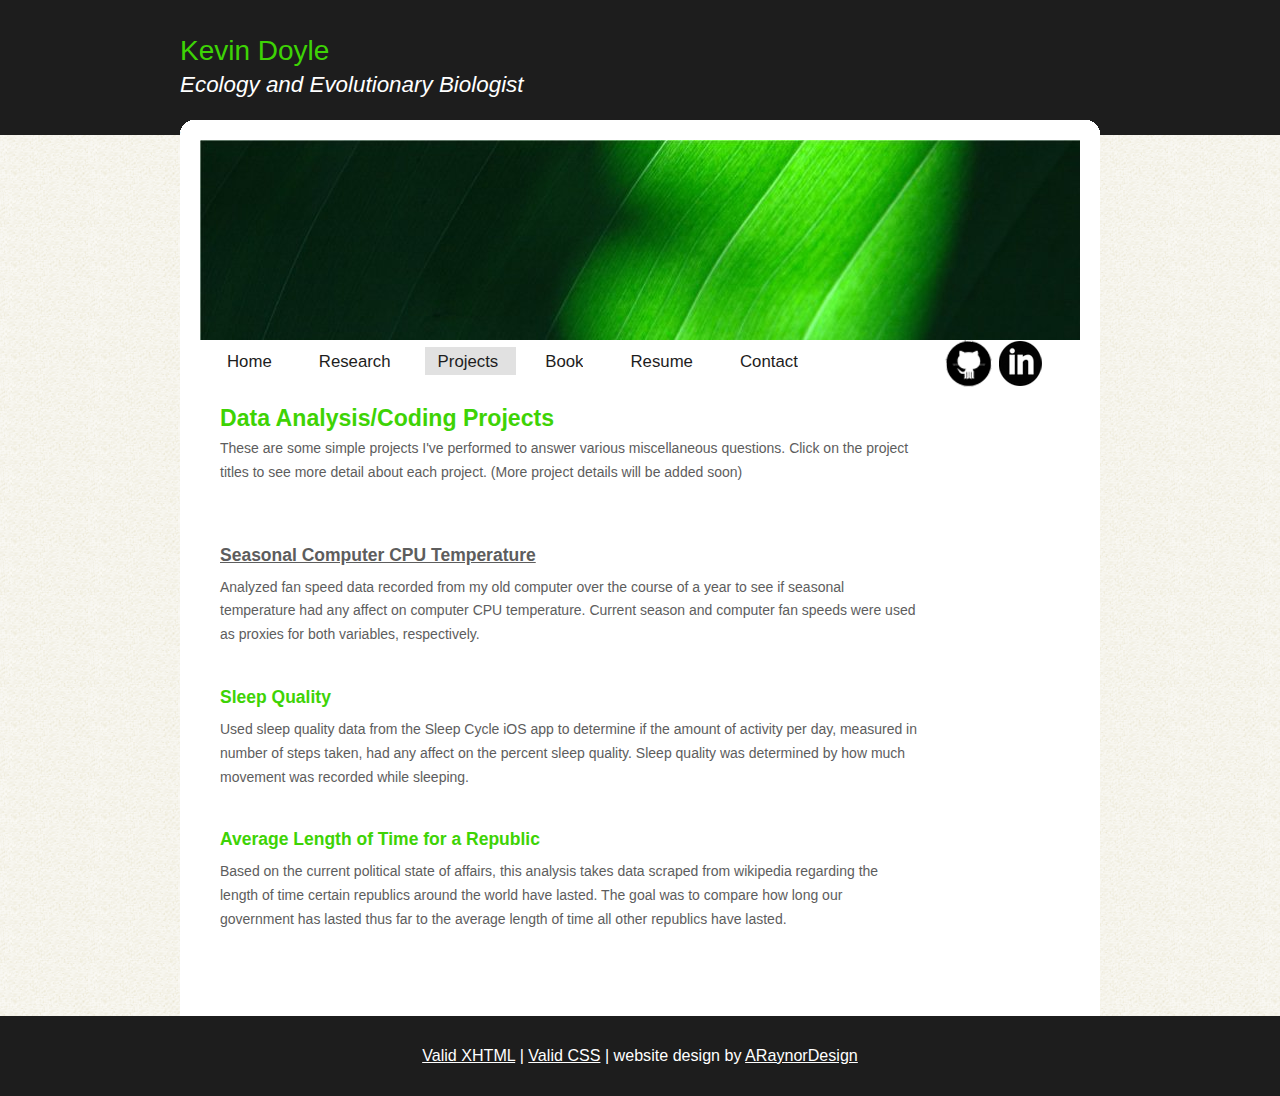
<file: projects2.html>
<!DOCTYPE html PUBLIC "-//W3C//DTD XHTML 1.1//EN" "http://www.w3.org/TR/xhtml11/DTD/xhtml11.dtd">
<html xmlns="http://www.w3.org/1999/xhtml" xml:lang="en">

<head>
  <title>Kevin Doyle</title>
  <meta name="description" content="Kevin Doyle - Ecology and Evolutionary Biologist" />
  <meta name="keywords" content="enter your keywords here" />
  <meta http-equiv="content-type" content="text/html; charset=iso-8859-1" />
  <link rel="stylesheet" type="text/css" href="css/style.css" />
  <script type="text/javascript" src="js/jquery.min.js"></script>
  <script type="text/javascript" src="js/jquery.easing.min.js"></script>
  <script type="text/javascript" src="js/jquery.lavalamp.min.js"></script>
  <script type="text/javascript">
    $(function() {
      $("#lava_menu").lavaLamp({
        fx: "backout",
        speed: 700
      });
    });
  </script>
</head>

<body>
  <div id="main">
    <div id="header">  
      <h1><span>Kevin Doyle</span></h1>	
	  <h2>Ecology and Evolutionary Biologist</h2> 
    </div><!--close header-->			  
    <div class="container_header"><p>&nbsp;</p></div>
    <div id="site_background"> 
 	  <div id="banner">  
		<div id="banner_content">
		</div><!--close banner_content-->	
      </div><!--close banner-->		
	  <div id="site_content">
	    <div id="menubar">
          <ul class="lavaLampWithImage" id="lava_menu">
            <li><a href="index.html">Home</a></li>
            <li><a href="projects.html">Research</a></li>
            <li class="current"><a href="projects2.html">Projects</a></li>
            <li><a href="book.html">Book</a></li>
            <li><a href="cv.html">Resume</a></li>
            <li><a href="contact.html">Contact</a></li>
          </ul>
	      <div id="contact">
	        <a href="https://github.com/kwdoyle"><img src="images/icons/github_new2.png" alt="github" /></a>
            
            <a href="https://www.linkedin.com/pub/kevin-doyle/78/31a/788"><img src="images/icons/linkedin_new2.png" alt="linkedin" /></a>
	      </div><!--close contact-->
	    </div><!--close menubar-->	
        <div id="content">
          <div class="content_item_2">
            <h2>Data Analysis/Coding Projects</h2>
            <p>These are some simple projects I've performed to answer various miscellaneous questions. Click on the project titles to see more detail about each project. (More project details will be added soon)</p>
              <p></p><p></p>
              <h3><a href="fan_speed.html">Seasonal Computer CPU Temperature</a></h3>
            
            
	        <div style="float:left; width:700px;">
		  	  <p>Analyzed fan speed data recorded from my old computer over the course of a year to see if seasonal temperature had any affect on computer CPU temperature. Current season and computer fan speeds were used as proxies for both variables, respectively. </p>
                
             <!--  this ul stuff makes bullet points <ul>
                <li>Lorem ipsum dolor sit amet, consectetur adipiscing elit.</li>
                <li>Lorem ipsum dolor sit amet, consectetur adipiscing elit.</li>
                <li>Lorem ipsum dolor sit amet, consectetur adipiscing elit.</li>
              </ul> -->
            </div>
		    <br style="clear:both" />
              <p></p> <!--<p></p> <!-- <hr></hr> <p></p><p></p><p></p> <!-- hr inserts a horizontal line -->
		    <h3>Sleep Quality</h3>
            
	        <div style="float:left; width:700px;">
		  	  <p>Used sleep quality data from the Sleep Cycle iOS app to determine if the amount of activity per day, measured in number of steps taken, had any affect on the percent sleep quality. Sleep quality was determined by how much movement was recorded while sleeping.</p>
            <!-- more bullet points  <ul>
                <li>Lorem ipsum dolor sit amet, consectetur adipiscing elit.</li>
                <li>Lorem ipsum dolor sit amet, consectetur adipiscing elit.</li>
                <li>Lorem ipsum dolor sit amet, consectetur adipiscing elit.</li>
              </ul> -->
	        </div>
	        <br style="clear:both" />
              <p></p> <!--<p></p> <!--<p></p><p></p> -->
              
              <h3>Average Length of Time for a Republic</h3>
            
	        <div style="float:left; width:700px;">
		  	  <p>Based on the current political state of affairs, this analysis takes data scraped from wikipedia regarding the length of time certain republics around the world have lasted. The goal was to compare how long our government has lasted thus far to the average length of time all other republics have lasted. </p>
            <!-- more bullet points  <ul>
                <li>Lorem ipsum dolor sit amet, consectetur adipiscing elit.</li>
                <li>Lorem ipsum dolor sit amet, consectetur adipiscing elit.</li>
                <li>Lorem ipsum dolor sit amet, consectetur adipiscing elit.</li>
              </ul> -->
	        </div>
	        <br style="clear:both" />
              
	      <p>&nbsp;</p>
		  </div><!--close content_item-->
	    
		 
           <br style="clear:both;" />
        </div><!--close content-->	
      </div><!--close site_content-->	
	</div><!--close site_background-->	
    <div id="footer">  
	  <div id="footer_content">
        <a href="http://validator.w3.org/check?uri=referer">Valid XHTML</a> | <a href="http://jigsaw.w3.org/css-validator/check/referer">Valid CSS</a> | website design by <a href="http://www.araynordesign.co.uk">ARaynorDesign</a>
      </div><!--close footer_content-->	
    </div><!--close footer-->	
  </div><!--close main-->	
</body>
</html>
</file>
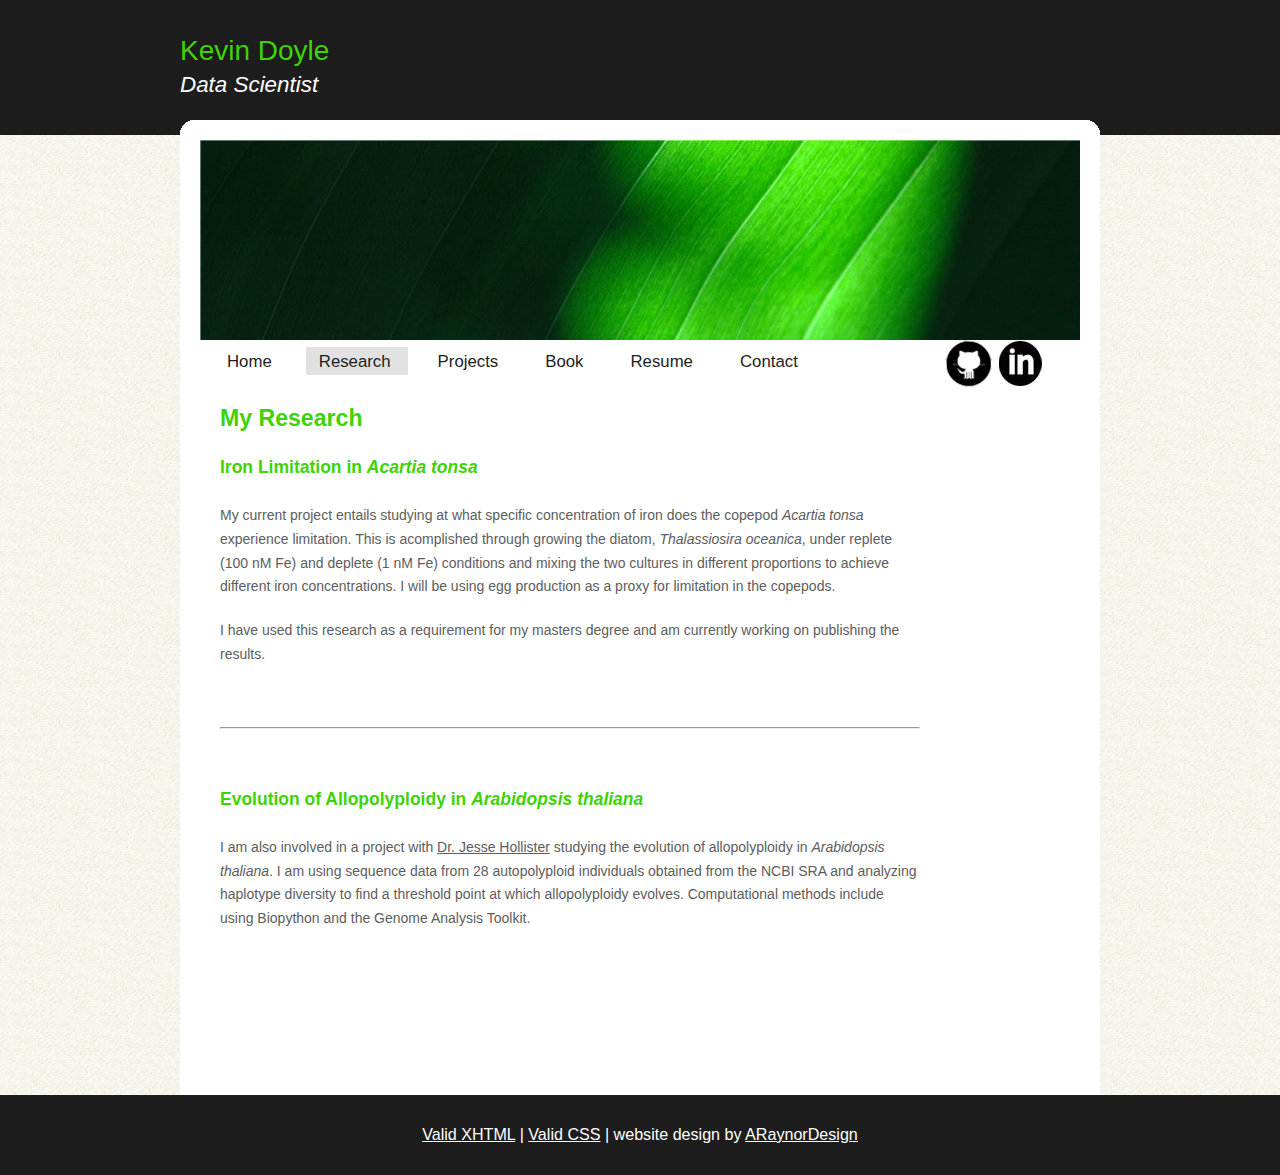
<file: research.html>
<!DOCTYPE html PUBLIC "-//W3C//DTD XHTML 1.1//EN" "http://www.w3.org/TR/xhtml11/DTD/xhtml11.dtd">
<html xmlns="http://www.w3.org/1999/xhtml" xml:lang="en">

<head>
  <title>Kevin Doyle</title>
  <meta name="description" content="Kevin Doyle - Data Scientist" />
  <meta name="keywords" content="enter your keywords here" />
  <meta http-equiv="content-type" content="text/html; charset=iso-8859-1" />
  <link rel="stylesheet" type="text/css" href="css/style.css" />
  <script type="text/javascript" src="js/jquery.min.js"></script>
  <script type="text/javascript" src="js/jquery.easing.min.js"></script>
  <script type="text/javascript" src="js/jquery.lavalamp.min.js"></script>
  <script type="text/javascript">
    $(function() {
      $("#lava_menu").lavaLamp({
        fx: "backout",
        speed: 700
      });
    });
  </script>
</head>

<body>
  <div id="main">
    <div id="header">  
      <h1><span>Kevin Doyle</span></h1>	
	  <h2>Data Scientist</h2> 
    </div><!--close header-->			  
    <div class="container_header"><p>&nbsp;</p></div>
    <div id="site_background"> 
 	  <div id="banner">  
		<div id="banner_content">
		</div><!--close banner_content-->	
      </div><!--close banner-->		
	  <div id="site_content">
	    <div id="menubar">
          <ul class="lavaLampWithImage" id="lava_menu">
            <li><a href="index.html">Home</a></li>
            <li class="current"><a href="research.html">Research</a></li>
            <li><a href="projects.html">Projects</a></li>
            <li><a href="book.html">Book</a></li>
            <li><a href="cv.html">Resume</a></li>
            <li><a href="contact.html">Contact</a></li>
          </ul>
	      <div id="contact">
	        <a href="https://github.com/kwdoyle"><img src="images/icons/github_new2.png" alt="github" /></a>
            
            <a href="https://www.linkedin.com/pub/kevin-doyle/78/31a/788"><img src="images/icons/linkedin_new2.png" alt="linkedin" /></a>
	      </div><!--close contact-->
	    </div><!--close menubar-->	
        <div id="content">
          <div class="content_item_2">
            <h2>My Research</h2>
            <p></p>  
              <h3>Iron Limitation in <i>Acartia tonsa</i></h3>
            <br/>
            
	        <div style="float:left; width:700px;">
		  	  <p>My current project entails studying at what specific concentration of iron does the copepod <i>Acartia tonsa</i> experience limitation. This is acomplished through growing the diatom, <i>Thalassiosira oceanica</i>, under replete (100 nM Fe) and deplete (1 nM Fe) conditions and mixing the two cultures in different proportions to achieve different iron concentrations. I will be using egg production as a proxy for limitation in the copepods.</p>
            <p>I have used this research as a requirement for my masters degree and am currently working on publishing the results.</p>    
             <!--  this ul stuff makes bullet points <ul>
                <li>Lorem ipsum dolor sit amet, consectetur adipiscing elit.</li>
                <li>Lorem ipsum dolor sit amet, consectetur adipiscing elit.</li>
                <li>Lorem ipsum dolor sit amet, consectetur adipiscing elit.</li>
              </ul> -->
            </div>
		    <br style="clear:both" />
              <p></p><p></p> <hr></hr> <p></p><p></p><p></p> <!-- hr inserts a horizontal line -->
		    <h3>Evolution of Allopolyploidy in <i>Arabidopsis thaliana</i></h3>
            <br/>
            
	        <div style="float:left; width:700px;">
		  	  <p>I am also involved in a project with <a href="https://genomeevolution.wordpress.com">Dr. Jesse Hollister</a> studying the evolution of allopolyploidy in <i>Arabidopsis thaliana</i>. I am using sequence data from 28 autopolyploid individuals obtained from the NCBI SRA and analyzing haplotype diversity to find a threshold point at which allopolyploidy evolves. Computational methods include using Biopython and the Genome Analysis Toolkit.</p>
            <!-- more bullet points  <ul>
                <li>Lorem ipsum dolor sit amet, consectetur adipiscing elit.</li>
                <li>Lorem ipsum dolor sit amet, consectetur adipiscing elit.</li>
                <li>Lorem ipsum dolor sit amet, consectetur adipiscing elit.</li>
              </ul> -->
	        </div>
	        <br style="clear:both" />
              <p></p><p></p><p></p><p></p>
	      <p>&nbsp;</p>
		  </div><!--close content_item-->
	    
		 
           <br style="clear:both;" />
        </div><!--close content-->	
      </div><!--close site_content-->	
	</div><!--close site_background-->	
    <div id="footer">  
	  <div id="footer_content">
        <a href="http://validator.w3.org/check?uri=referer">Valid XHTML</a> | <a href="http://jigsaw.w3.org/css-validator/check/referer">Valid CSS</a> | website design by <a href="http://www.araynordesign.co.uk">ARaynorDesign</a>
      </div><!--close footer_content-->	
    </div><!--close footer-->	
  </div><!--close main-->	
</body>
</html>
</file>
<file: css/style.css>
html
{ height: 100%;}

*
{ margin: 0;
  padding: 0;}

body
{ font: normal 14px sans-serif;
  background: #FFF;
  color: #5D5D5D;}

html, body{
   height: 100%;
   min-height: 100%;
}

p
{ padding: 0 0 20px 0;
  line-height: 1.7em;}
  
img
{ border: 0;}

h1, h2, h3, h4, h5, h6
{ font: bold 175% 'liberation sans', arial, sans-serif;
  color: #3ED305;
  margin: 0 0 5px 0;
  padding: 15px 0 0 0;}

h2
{ font: bold 165% 'liberation sans', arial, sans-serif;}


h3
{ font: bold 125% 'liberation sans', arial, sans-serif;
  padding: 0 0 5px 0;
  color: #3ED305;}

h4, h5, h6
{ margin: 0;
  padding: 0 0 5px 0;
  font: bold 110% 'liberation sans', arial, sans-serif;
  color: #1D1D1D;
  line-height: 1.5em;}

h5, h6
{ font: italic 95% arial, sans-serif;
  color: #1D1D1D;
  padding-bottom: 15px;}

h6
{ color: #362C20;}





a, a:hover
{ background: transparent;
  outline: none;
  text-decoration: underline;
  color: #5D5D5D;}

a:hover
{ text-decoration: underline;
  color: #1D1D1D;}

ul
{ margin: 2px 0 22px 17px;}

ul li
{ margin: 2px 0 15px 17px;}

ol
{ margin: 8px 0 22px 20px;}

ol li
{ margin: 0 0 11px 0;}

#main, #header, #banner, #menubar, #site_content, #footer, .container_footer, .container_header, #contact, #footer_content
{ margin-left: auto; 
  margin-right: auto;}

#main
{ background: #FFF url(../images/background.jpg) repeat-x;}

#header
{ width: 920px;
  height: 200px;
  padding-top: 20px;
  background: transparent;}

#banner
{ background: #FFF;
  width: 900px;
  padding: 5px 0 0 20px;}
  
#banner_content
{ width: 880px;
  position: relative;
  height: 200px;
  background: #FFF url(../images/banner.jpg) no-repeat;}

/* the height for banner_content used to be 250 */

#header H1
{ font: normal 200% Arial, Helvetica, sans-serif;
  color: #FFF;}

span
{ color: #3ED305;}

#header H2
{ font: italic 160% Arial, Helvetica, sans-serif;
  color: #FFF;
  margin-top: -15px;}

#menubar
{ width: 920px;
  height: 50px;
  text-align: center; 
  margin: 0 auto;
  background: transparent;
  color: #000;} 
  
#contact{
  width: 160px;
  float: left;
  height: 50px;
  background: transparent;
  padding: 0 0 0 10px;
}

#site_background
{ margin: 0 auto;
  padding: 0;
  background: #FFF url(../images/pattern.png) repeat;}
  
#site_content
{ width: 920px;
  overflow: hidden;
  margin: 0 auto;
  padding: 0;
  background: #FFF;} 

.sidebar_container
{ float: left;
  width: 230px;
  margin: 20px 0 20px 20px;
  background: #1D1D1D;}

.sidebar
{ float: left;
  width: 210px;
  padding-left: 10px;
  margin-bottom: 10px;}

.sidebar_item
{ font: normal 100% Arial, Helvetica, sans-serif;
  padding: 0 15px 0 0;
  width: 201px;}

.sidebar h2
{ color: #FFF;}


.sidebar h4
{ font-size: 125%;
  color: #FFF;}


.sidebar p
{ color: #FFF;}

.sidebar a
{ color: #FFF;}

.sidebar a:hover
{ text-decoration: none;}

.sidebar ul li, .sidebar ul li.selected
{ list-style: none; 
  margin: 15px 0;
  padding: 0;}

.sidebar li.selected, .sidebar li:hover
{ color: #5D5D5D;
  text-decoration: none;} 

#content
{ text-align: left;
  width: 870px;
  padding: 0;
  margin: 0 0 0 20px;
  float: left;
  background: #FFF;}

/* change the width of content_item to lengthen text box, I think */
.content_item
{ width: 600px;
  margin: 0 0 20px 20px;
  float: left;}

.content_item_2
{ width: 700px;
  margin: 0 0 20px 20px;
  float: left;}

.content_item_3
{ width: 800px;
  height: 900px;
  margin: 0 0 20px 20px;
}

.content_item_4
{ width: 800px;
  margin: 0 0 20px 20px;
  float: left;}

object {
    border: 1px solid gray;
}

.content_image
{ width: 250px;
  padding: 0px 20px 20px 0px;
  float: left;}
  
.container_header
{ margin-top: 20px;
  height: 15px;
  margin-top: -100px;
  width: 920px;
  background: transparent url(../images/container_header.png) repeat-x top;}  
  
#footer
{ padding: 0 20px 0 20px;
  background: #1D1D1D;}
  
#footer_content
{ width: 920px;
  font: normal 115% "liberation sans", arial, sans-serif;
  height: 45px;
  padding: 30px 0 5px 0;
  text-align: center; 
  background: #1D1D1D;
  color: #FFF;}

#footer a, #footer a:hover
{ color: #FFF;
  background: #1D1D1D;
  text-decoration: underline;}

#footer a:hover
{ text-decoration: none;}

ul.links
{ margin: 0;}

ul.links li
{ list-style: none;
  padding: 8px 0;}

ul.links li a, ul.links li a:hover
{ padding: 0 0 0 28px;
  background: transparent url(../images/page.png) no-repeat left center;
  color: #06C4E6;
  text-decoration: underline;} 

ul.links li a:hover
{ color: #5D5D5D;
  text-decoration: none;} 
  
/* from here: http://www.gmarwaha.com/blog/2007/08/23/lavalamp-for-jquery-lovers */
.lavaLampWithImage {
  position: relative;
  height: 30px;
  padding: 5px 35px 5px 0px;
  overflow: hidden;
  float: left;
  margin: 0 40px 0 0px;
  width: 650px;
}

.lavaLampWithImage li {
  float: left;
  list-style: none;
}

.lavaLampWithImage li.back {
  background: #E1E1E1;
  height: 28px;
  z-index: 8;
  position: absolute;
}

.lavaLampWithImage li a {
  font: normal 120% arial, sans-serif;
  text-decoration: none;
  color: #1D1D1D;
  text-align: center;
  letter-spacing: 0;
  z-index: 10;
  display: block;
  float: left;
  height: 60px;
  padding: 5px 0px 0px 30px;
  position: relative;
  overflow: hidden;
}

.lavaLampWithImage li a:hover, .lavaLampWithImage li a:active, .lavaLampWithImage li a:visited {
  border: none;
}
</file>
